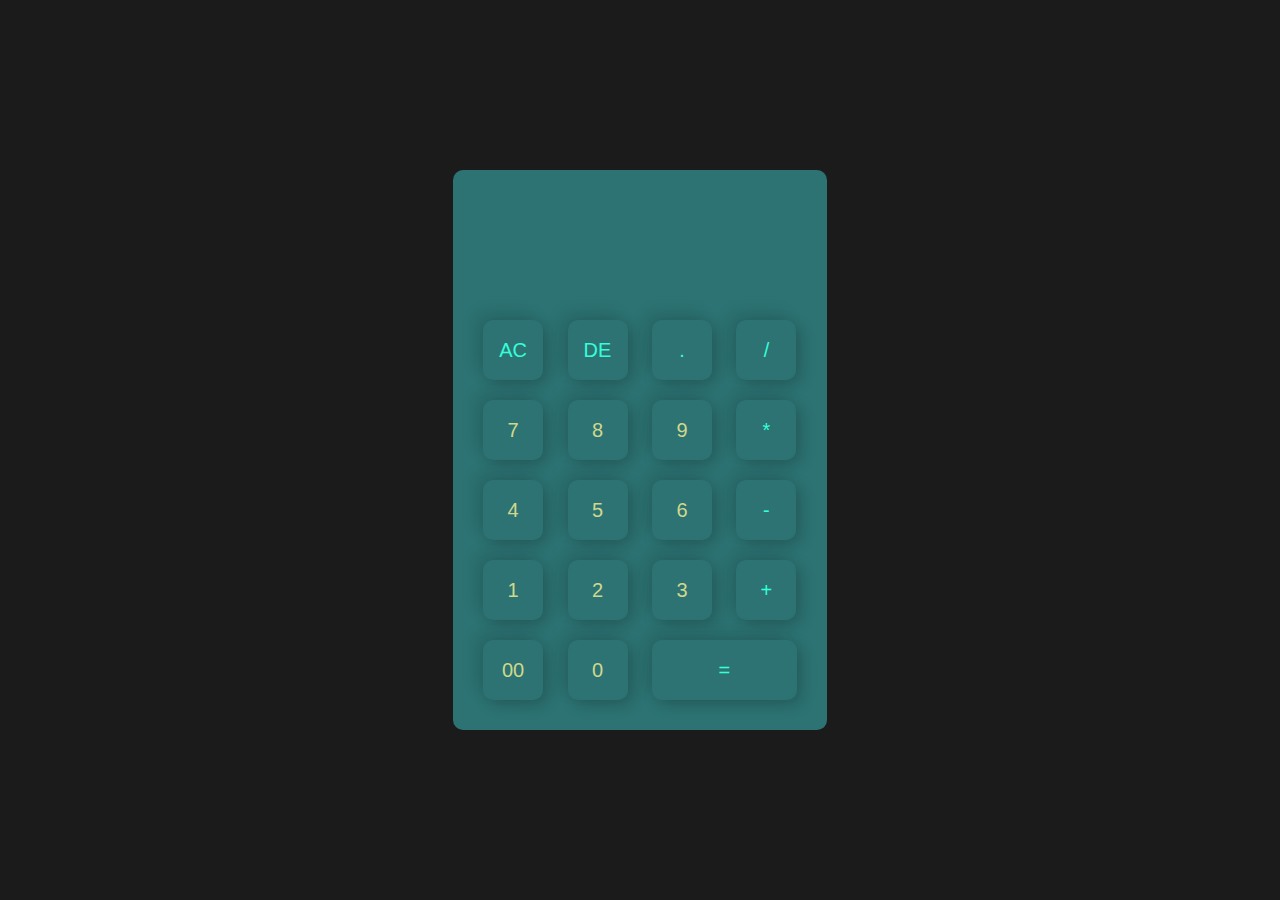
<file: internship/calculator/index.html>
<!DOCTYPE html>
<html>
<head>
    <meta name="viewport" content="width=device-width, initial-scale=1.0">
    <title>Calculator using javascript - Easy Tutorials</title>
    <link rel="stylesheet" href="style.css">
</head>
<body>

<div class="container">
  <div class="calculator">
    <form>
      <div class="display">
        <input type="text" name="display">
      </div>
      <div>
        <input type="button" value="AC" onclick="display.value = '' " class="operator">
        <input type="button" value="DE" onclick="display.value =  display.value.toString().slice(0,-1)" class="operator">
        <input type="button" value="." onclick="display.value += '.' " class="operator">
        <input type="button" value="/" onclick="display.value += '/' " class="operator">
      </div>
      <div>
        <input type="button" value="7" onclick="display.value += '7' ">
        <input type="button" value="8" onclick="display.value += '8' ">
        <input type="button" value="9" onclick="display.value += '9' ">
        <input type="button" value="*" onclick="display.value += '*' " class="operator">
      </div>
      <div>
        <input type="button" value="4" onclick="display.value += '4' ">
        <input type="button" value="5" onclick="display.value += '5' ">
        <input type="button" value="6" onclick="display.value += '6' ">
        <input type="button" value="-" onclick="display.value += '-' " class="operator">
      </div>
      <div>
        <input type="button" value="1" onclick="display.value += '1' ">
        <input type="button" value="2" onclick="display.value += '2' ">
        <input type="button" value="3" onclick="display.value += '3' ">
        <input type="button" value="+" onclick="display.value += '+' " class="operator">
      </div>
      <div>
        <input type="button" value="00" onclick="display.value += '00' ">
        <input type="button" value="0" onclick="display.value += '0' ">
        <input type="button" value="=" onclick="display.value = eval(display.value)" class="equal operator">
       
      </div>
    </form>
  </div>
</div>


</body>
</html>
</file>
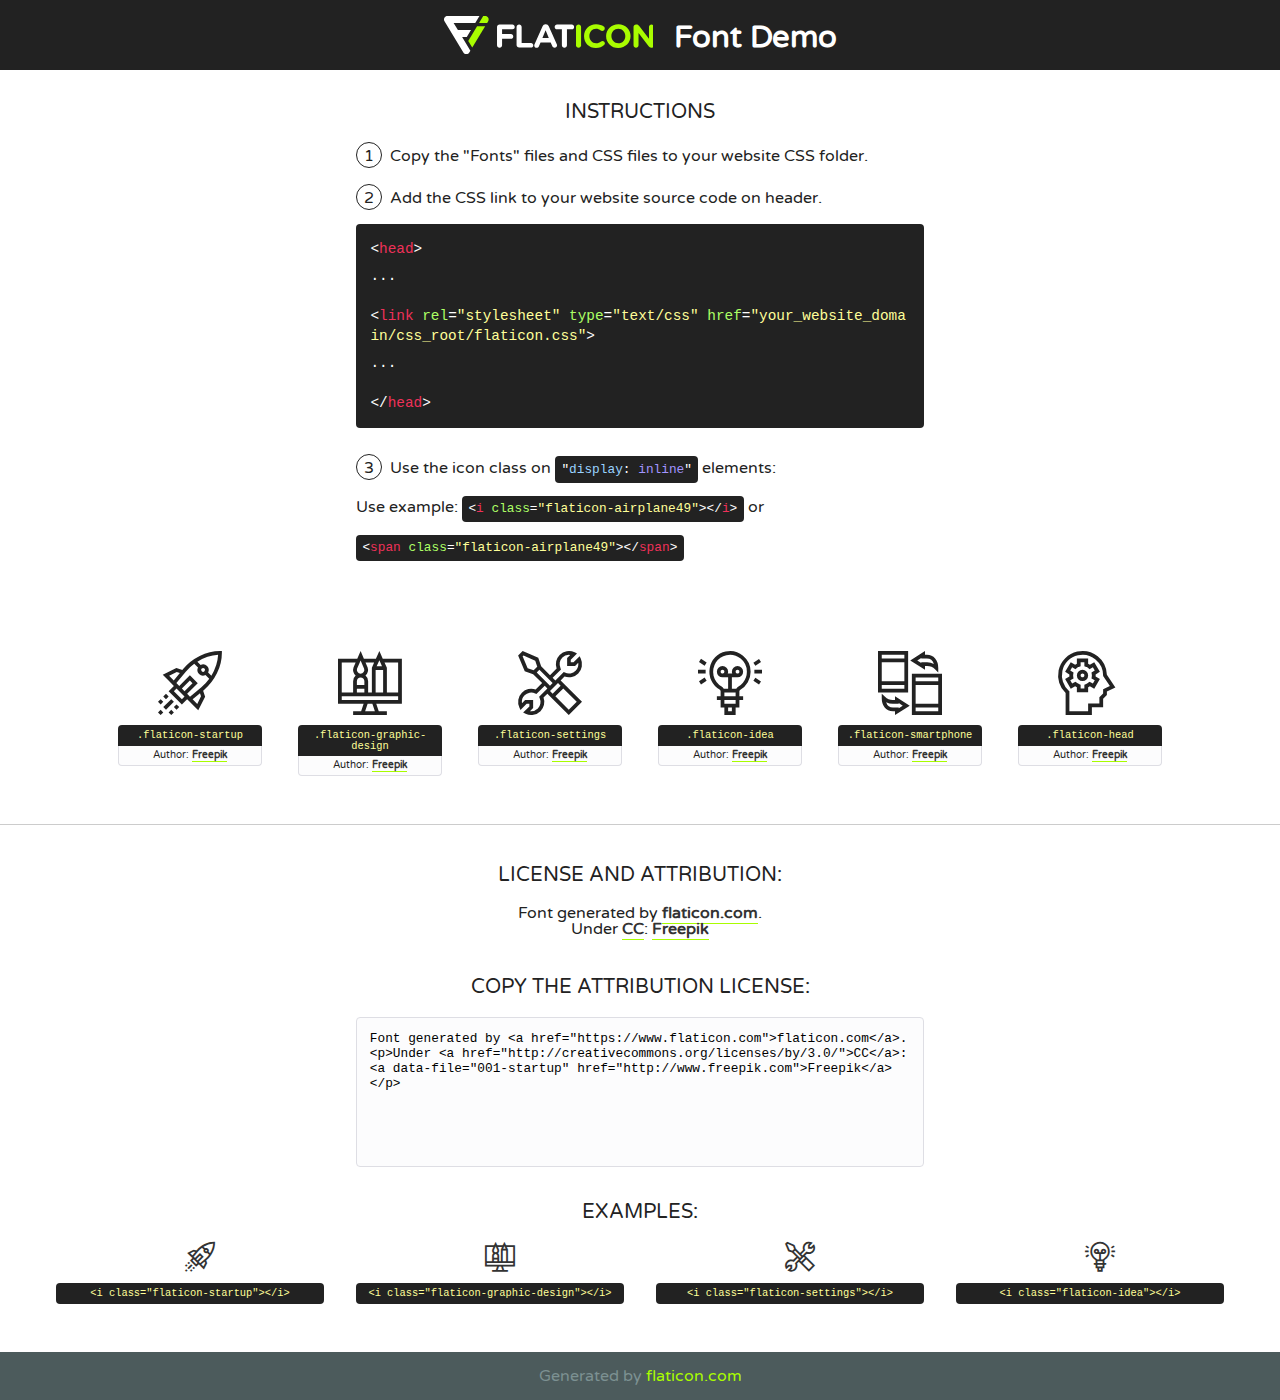
<file: internship/Rushi portfolio/fonts/flaticon/font/flaticon.html>
<!DOCTYPE html>
<!--
  Flaticon icon font: Flaticon
  Creation date: 03/04/2019 06:02
-->
<html>
<!DOCTYPE html>
<html>

<head>
    <title>Flaticon WebFont</title>
    <link href="http://fonts.googleapis.com/css?family=Varela+Round" rel="stylesheet" type="text/css" />
    <link rel="stylesheet" type="text/css" href="flaticon.css">
    <meta charset="UTF-8">
    <style>
    html, body, div, span, applet, object, iframe,
    h1, h2, h3, h4, h5, h6, p, blockquote, pre,
    a, abbr, acronym, address, big, cite, code,
    del, dfn, em, img, ins, kbd, q, s, samp,
    small, strike, strong, sub, sup, tt, var,
    b, u, i, center,
    dl, dt, dd, ol, ul, li,
    fieldset, form, label, legend,
    table, caption, tbody, tfoot, thead, tr, th, td,
    article, aside, canvas, details, embed, 
    figure, figcaption, footer, header, hgroup, 
    menu, nav, output, ruby, section, summary,
    time, mark, audio, video {
        margin: 0;
        padding: 0;
        border: 0;
        font-size: 100%;
        font: inherit;
        vertical-align: baseline;
    }
    /* HTML5 display-role reset for older browsers */
    article, aside, details, figcaption, figure, 
    footer, header, hgroup, menu, nav, section {
        display: block;
    }
    body {
        line-height: 1;
    }
    ol, ul {
        list-style: none;
    }
    blockquote, q {
        quotes: none;
    }
    blockquote:before, blockquote:after,
    q:before, q:after {
        content: '';
        content: none;
    }
    table {
        border-collapse: collapse;
        border-spacing: 0;
    }
    body {
        font-family: 'Varela Round', Helvetica, Arial, sans-serif;
        font-size: 16px;
        color: #222;
    }
    a {
        color: #333;
        border-bottom: 1px solid #a9fd00;
        font-weight: bold;
        text-decoration: none;
    }
    * {
        -moz-box-sizing: border-box;
        -webkit-box-sizing: border-box;
        box-sizing: border-box;
        margin: 0;
        padding: 0;
    }
    [class^="flaticon-"]:before, [class*=" flaticon-"]:before, [class^="flaticon-"]:after, [class*=" flaticon-"]:after {
        font-family: Flaticon;
        font-size: 30px;
        font-style: normal;
        margin-left: 20px;
        color: #333;
    }
    .wrapper {
        max-width: 600px;
        margin: auto;
        padding: 0 1em;
    }
    .title {
        font-size: 1.25em;
        text-align: center;
        margin-bottom: 1em;
        text-transform: uppercase;
    }
    header {
        text-align: center;
        background-color: #222;
        color: #fff;
        padding: 1em;
    }
    header .logo {
        width: 210px;
        height: 38px;
        display: inline-block;
        vertical-align: middle;
        margin-right: 1em;
        border: none;
    }
    header strong {
        font-size: 1.95em;
        font-weight: bold;
        vertical-align: middle;
        margin-top: 5px;
        display: inline-block;
    }
    .demo {
        margin: 2em auto;
        line-height: 1.25em;
    }
    .demo ul li {
        margin-bottom: 1em;
    }
    .demo ul li .num {
        color: #222;
        border-radius: 20px;
        display: inline-block;
        width: 26px;
        padding: 3px;
        height: 26px;
        text-align: center;
        margin-right: 0.5em;
        border: 1px solid #222;
    }
    .demo ul li code {
        background-color: #222;
        border-radius: 4px;
        padding: 0.25em 0.5em;
        display: inline-block;
        color: #fff;
        font-family: Consolas,Monaco,Lucida Console,Liberation Mono,DejaVu Sans Mono,Bitstream Vera Sans Mono,Courier New, monospace;
        font-weight: lighter;
        margin-top: 1em;
        font-size: 0.8em;
        word-break: break-all;
    }
    .demo ul li code.big {
        padding: 1em;
        font-size: 0.9em;
    }
    .demo ul li code .red {
        color: #EF3159;
    }
    .demo ul li code .green {
        color: #ACFF65;
    }
    .demo ul li code .yellow {
        color: #FFFF99;
    }
    .demo ul li code .blue {
        color: #99D3FF;
    }
    .demo ul li code .purple {
        color: #A295FF;
    }
    .demo ul li code .dots {
        margin-top: 0.5em;
        display: block;
    }
    #glyphs {
        border-bottom: 1px solid #ccc;
        padding: 2em 0;
        text-align: center;
    }
    .glyph {
        display: inline-block;
        width: 9em;
        margin: 1em;
        text-align: center;
        vertical-align: top;
        background: #FFF;
    }
    .glyph .glyph-icon {
        padding: 10px;
        display: block;
        font-family:"Flaticon";
        font-size: 64px;
        line-height: 1;
    }
    .glyph .glyph-icon:before {
        font-size: 64px;
        color: #222;
        margin-left: 0;
    }
    .class-name {
        font-size: 0.65em;
        background-color: #222;
        color: #fff;
        border-radius: 4px 4px 0 0;
        padding: 0.5em;
        color: #FFFF99;
        font-family: Consolas,Monaco,Lucida Console,Liberation Mono,DejaVu Sans Mono,Bitstream Vera Sans Mono,Courier New, monospace;
    }
    .author-name {
        font-size: 0.6em;
        background-color: #fcfcfd;
        border: 1px solid #DEDEE4;
        border-top: 0;
        border-radius: 0 0 4px 4px;
        padding: 0.5em;
    }
    .class-name:last-child {
        font-size: 10px;
        color:#888;
    }
    .class-name:last-child a {
        font-size: 10px;
        color:#555;
    }
    .class-name:last-child a:hover {
        color:#a9fd00;
    }
    .glyph > input {
        display: block;
        width: 100px;
        margin: 5px auto;
        text-align: center;
        font-size: 12px;
        cursor: text;
    }
    .glyph > input.icon-input {
        font-family:"Flaticon";
        font-size: 16px;
        margin-bottom: 10px;
    }
    .attribution .title {
        margin-top: 2em;
    }
    .attribution textarea {
        background-color: #fcfcfd;
        padding: 1em;
        border: none;
        box-shadow: none;
        border: 1px solid #DEDEE4;
        border-radius: 4px;
        resize: none;
        width: 100%;
        height: 150px;
        font-size: 0.8em;
        font-family: Consolas,Monaco,Lucida Console,Liberation Mono,DejaVu Sans Mono,Bitstream Vera Sans Mono,Courier New, monospace;
        -webkit-appearance: none;
    }
    .iconsuse {
        margin: 2em auto;
        text-align: center;
        max-width: 1200px;
    }
    .iconsuse:after {
        content: '';
        display: table;
        clear: both;
    }
    .iconsuse .image {
        float: left;
        width: 25%;
        padding: 0 1em;
    }
    .iconsuse .image p {
        margin-bottom: 1em;
    }
    .iconsuse .image span {
        display: block;
        font-size: 0.65em;
        background-color: #222;
        color: #fff;
        border-radius: 4px;
        padding: 0.5em;
        color: #FFFF99;
        margin-top: 1em;
        font-family: Consolas,Monaco,Lucida Console,Liberation Mono,DejaVu Sans Mono,Bitstream Vera Sans Mono,Courier New, monospace;
    }
    #footer {
        text-align: center;
        background-color: #4C5B5C;
        color: #7c9192;
        padding: 1em;
    }
    #footer a {
        border: none;
        color: #a9fd00;
        font-weight: normal;
    }
    @media (max-width: 960px) {
        .iconsuse .image {
            width: 50%;
        }
    }
    @media (max-width: 560px) {
        .iconsuse .image {
            width: 100%;
        }
    }
    </style>
</head>

<body class="characters-off">

    <header>
        <a href="https://www.flaticon.com" target="_blank" class="logo">
            <svg version="1.1" xmlns="http://www.w3.org/2000/svg" xmlns:xlink="http://www.w3.org/1999/xlink" xmlns:a="http://ns.adobe.com/AdobeSVGViewerExtensions/3.0/" viewBox="0 0 560.875 102.036" enable-background="new 0 0 560.875 102.036" xml:space="preserve">
                <defs>
                </defs>
                <g>
                    <g class="letters">
                        <path fill="#ffffff" d="M141.596,29.675c0-3.777,2.985-6.767,6.764-6.767h34.438c3.426,0,6.15,2.728,6.15,6.15
                        c0,3.43-2.724,6.149-6.15,6.149h-27.674v13.091h23.719c3.429,0,6.151,2.724,6.151,6.15c0,3.43-2.723,6.149-6.151,6.149h-23.719
                        v17.574c0,3.773-2.986,6.761-6.764,6.761c-3.779,0-6.764-2.989-6.764-6.761V29.675z"></path>
                        <path fill="#ffffff" d="M193.844,29.149c0-3.781,2.985-6.767,6.764-6.767c3.776,0,6.763,2.985,6.763,6.767v42.957h25.039
                        c3.426,0,6.149,2.726,6.149,6.153c0,3.425-2.723,6.15-6.149,6.15h-31.802c-3.779,0-6.764-2.986-6.764-6.768V29.149z"></path>
                        <path fill="#ffffff" d="M241.891,75.71l21.438-48.407c1.492-3.341,4.215-5.357,7.906-5.357h0.792
                        c3.686,0,6.323,2.017,7.815,5.357l21.439,48.407c0.436,0.967,0.701,1.845,0.701,2.723c0,3.602-2.809,6.501-6.414,6.501
                        c-3.161,0-5.269-1.845-6.499-4.655l-4.132-9.661h-27.059l-4.301,10.102c-1.144,2.631-3.426,4.214-6.237,4.214
                        c-3.517,0-6.24-2.81-6.24-6.325C241.1,77.64,241.451,76.677,241.891,75.71z M279.932,58.666l-8.521-20.297l-8.526,20.297H279.932
                        z"></path>
                        <path fill="#ffffff" d="M314.864,35.387H301.86c-3.429,0-6.239-2.813-6.239-6.238c0-3.429,2.811-6.24,6.239-6.24h39.533
                        c3.426,0,6.237,2.811,6.237,6.24c0,3.425-2.811,6.238-6.237,6.238h-13.001v42.785c0,3.773-2.99,6.761-6.764,6.761
                        c-3.779,0-6.764-2.989-6.764-6.761V35.387z"></path>
                        <path fill="#A9FD00" d="M352.615,29.149c0-3.781,2.985-6.767,6.767-6.767c3.774,0,6.761,2.985,6.761,6.767v49.024
                        c0,3.773-2.987,6.761-6.761,6.761c-3.781,0-6.767-2.989-6.767-6.761V29.149z"></path>
                        <path fill="#A9FD00" d="M374.132,53.836v-0.179c0-17.481,13.178-31.801,32.065-31.801c9.22,0,15.459,2.458,20.557,6.238
                        c1.402,1.054,2.637,2.985,2.637,5.357c0,3.692-2.985,6.59-6.681,6.59c-1.845,0-3.071-0.702-4.044-1.319
                        c-3.776-2.813-7.729-4.393-12.562-4.393c-10.364,0-17.831,8.611-17.831,19.154v0.173c0,10.542,7.291,19.329,17.831,19.329
                        c5.715,0,9.492-1.756,13.359-4.834c1.049-0.874,2.458-1.491,4.039-1.491c3.429,0,6.325,2.813,6.325,6.236
                        c0,2.106-1.056,3.78-2.282,4.834c-5.539,4.834-12.036,7.733-21.878,7.733C387.572,85.464,374.132,71.493,374.132,53.836z"></path>
                        <path fill="#A9FD00" d="M433.009,53.836v-0.179c0-17.481,13.79-31.801,32.766-31.801c18.981,0,32.592,14.143,32.592,31.628v0.173
                        c0,17.483-13.785,31.807-32.769,31.807C446.625,85.464,433.009,71.32,433.009,53.836z M484.224,53.836v-0.179
                        c0-10.539-7.725-19.326-18.626-19.326c-10.893,0-18.449,8.611-18.449,19.154v0.173c0,10.542,7.73,19.329,18.626,19.329
                        C476.676,72.986,484.224,64.378,484.224,53.836z"></path>
                        <path fill="#A9FD00" d="M506.233,29.321c0-3.774,2.99-6.763,6.767-6.763h1.401c3.252,0,5.183,1.583,7.029,3.953l26.093,34.265
                        V29.059c0-3.692,2.99-6.677,6.681-6.677c3.683,0,6.671,2.985,6.671,6.677v48.934c0,3.78-2.987,6.765-6.764,6.765h-0.436
                        c-3.257,0-5.188-1.581-7.034-3.953l-27.056-35.492v32.944c0,3.687-2.985,6.676-6.678,6.676c-3.683,0-6.673-2.989-6.673-6.676
                        V29.321z"></path>
                    </g>
                    <g class="insignia">
                        <path fill="#ffffff" d="M48.372,56.137h12.517l11.156-18.537H37.186L25.688,18.539h57.825L94.668,0H9.271
                        C5.925,0,2.842,1.801,1.198,4.716c-1.644,2.907-1.593,6.482,0.134,9.343l50.38,83.501c1.678,2.781,4.689,4.476,7.938,4.476
                        c3.246,0,6.257-1.695,7.935-4.476l2.898-4.804L48.372,56.137z"></path>
                        <g class="i">
                            <path fill="#A9FD00" d="M93.575,18.539h0.031v0.004l21.652,0.004l2.705-4.488c1.727-2.861,1.778-6.436,0.133-9.343
                            C116.454,1.801,113.371,0,110.026,0h-5.294L93.575,18.539z"></path>
                            <polygon fill="#A9FD00" points="88.291,27.356 64.725,66.486 75.519,84.404 109.942,27.356"></polygon>
                        </g>
                    </g>
                </g>
            </svg>
        </a>
        <strong>Font Demo</strong>
    </header>


    <section class="demo wrapper">

        <p class="title">Instructions</p>

        <ul>
            <li>
                <span class="num">1</span>Copy the "Fonts" files and CSS files to your website CSS folder.
            </li>
            <li>
                <span class="num">2</span>Add the CSS link to your website source code on header.
                <code class="big">
                    &lt;<span class="red">head</span>&gt;
                    <br/><span class="dots">...</span>
                    <br/>&lt;<span class="red">link</span> <span class="green">rel</span>=<span class="yellow">"stylesheet"</span> <span class="green">type</span>=<span class="yellow">"text/css"</span> <span class="green">href</span>=<span class="yellow">"your_website_domain/css_root/flaticon.css"</span>&gt;
                    <br/><span class="dots">...</span>
                    <br/>&lt;/<span class="red">head</span>&gt;
                </code>
            </li>

            <li>
                <p>
                    <span class="num">3</span>Use the icon class on <code>"<span class="blue">display</span>:<span class="purple"> inline</span>"</code> elements:
                    <br />
                    Use example: <code>&lt;<span class="red">i</span> <span class="green">class</span>=<span class="yellow">&quot;flaticon-airplane49&quot;</span>&gt;&lt;/<span class="red">i</span>&gt;</code> or <code>&lt;<span class="red">span</span> <span class="green">class</span>=<span class="yellow">&quot;flaticon-airplane49&quot;</span>&gt;&lt;/<span class="red">span</span>&gt;</code>
            </li>
        </ul>

    </section>




   <section id="glyphs">          
    
      
        <div class="glyph"><div class="glyph-icon flaticon-startup"></div>
            <div class="class-name">.flaticon-startup</div>
            <div class="author-name">Author: <a data-file="001-startup" href="http://www.freepik.com">Freepik</a> </div> 
        </div>        
        
        <div class="glyph"><div class="glyph-icon flaticon-graphic-design"></div>
            <div class="class-name">.flaticon-graphic-design</div>
            <div class="author-name">Author: <a data-file="002-graphic-design" href="http://www.freepik.com">Freepik</a> </div> 
        </div>        
        
        <div class="glyph"><div class="glyph-icon flaticon-settings"></div>
            <div class="class-name">.flaticon-settings</div>
            <div class="author-name">Author: <a data-file="003-settings" href="http://www.freepik.com">Freepik</a> </div> 
        </div>        
        
        <div class="glyph"><div class="glyph-icon flaticon-idea"></div>
            <div class="class-name">.flaticon-idea</div>
            <div class="author-name">Author: <a data-file="004-idea" href="http://www.freepik.com">Freepik</a> </div> 
        </div>        
        
        <div class="glyph"><div class="glyph-icon flaticon-smartphone"></div>
            <div class="class-name">.flaticon-smartphone</div>
            <div class="author-name">Author: <a data-file="005-smartphone" href="http://www.freepik.com">Freepik</a> </div> 
        </div>        
        
        <div class="glyph"><div class="glyph-icon flaticon-head"></div>
            <div class="class-name">.flaticon-head</div>
            <div class="author-name">Author: <a data-file="006-head" href="http://www.freepik.com">Freepik</a> </div> 
        </div>        
        

    </section>



    <section class="attribution wrapper"   style="text-align:center;">

      <div class="title">License and attribution:</div><div class="attrDiv">Font generated by <a href="https://www.flaticon.com">flaticon.com</a>. <div><p>Under <a href="http://creativecommons.org/licenses/by/3.0/">CC</a>: <a data-file="001-startup" href="http://www.freepik.com">Freepik</a></p>  </div>
      </div>
      <div class="title">Copy the Attribution License:</div>

    <textarea onclick="this.focus();this.select();">Font generated by &lt;a href=&quot;https://www.flaticon.com&quot;&gt;flaticon.com&lt;/a&gt;. <p>Under <a href="http://creativecommons.org/licenses/by/3.0/">CC</a>: <a data-file="001-startup" href="http://www.freepik.com">Freepik</a></p>  
     </textarea>

    </section>

    <section class="iconsuse">

          <div class="title">Examples:</div>            
             
            <div class="image">
                <p>
                    <i class="glyph-icon flaticon-startup"></i> 
                    <span>&lt;i class=&quot;flaticon-startup&quot;&gt;&lt;/i&gt;</span>
                </p>
            </div>
            
            <div class="image">
                <p>
                    <i class="glyph-icon flaticon-graphic-design"></i> 
                    <span>&lt;i class=&quot;flaticon-graphic-design&quot;&gt;&lt;/i&gt;</span>
                </p>
            </div>
            
            <div class="image">
                <p>
                    <i class="glyph-icon flaticon-settings"></i> 
                    <span>&lt;i class=&quot;flaticon-settings&quot;&gt;&lt;/i&gt;</span>
                </p>
            </div>
            
            <div class="image">
                <p>
                    <i class="glyph-icon flaticon-idea"></i> 
                    <span>&lt;i class=&quot;flaticon-idea&quot;&gt;&lt;/i&gt;</span>
                </p>
            </div>
                       
        </div>
                            
    </section>

<div id="footer">
    <div>Generated by <a href="https://www.flaticon.com">flaticon.com</a>
    </div>
</div>



</body>
</html>
</file>
<file: internship/calculator/style.css>
*{
    margin: 0;
    padding: 0;
    font-family: 'Poppins', sans-serif;
    box-sizing: border-box;
}


.container{
    width: 100%;
    height: 100vh;
    background: #1b1b1b;
    display: flex;
    align-items: center;
    justify-content: center;
}
.calculator{
    background: #2f7a7aec;
    padding: 20px;
    border-radius: 10px;
}
.calculator form input{
    border: 0;
    outline: 0;
    width: 60px;
    height: 60px;
    border-radius: 10px;
    box-shadow: -8px -8px 15px rgba(0, 0, 0, 0.1),5px 5px 15px rgba(0, 0, 0, 0.2);
    background: transparent;
    font-size: 20px;
    color: #d0d88d;
    cursor: pointer;
    margin: 10px;
}

form .display{
    display: flex;
    justify-content: flex-end;
    margin: 20px 0;
}
form .display input{
    text-align: right;
    flex: 1;
    font-size: 45px;
    box-shadow: none;
}
form input.equal{
    width: 145px;
}



form input.operator{
    color: #33ffd8;
}
</file>
<file: internship/Rushi portfolio/fonts/flaticon/font/flaticon.css>
/*
  	Flaticon icon font: Flaticon
  	Creation date: 03/04/2019 06:02
  	*/

@font-face {
  font-family: "Flaticon";
  src: url("./Flaticon.eot");
  src: url("./Flaticon.eot?#iefix") format("embedded-opentype"),
       url("./Flaticon.woff2") format("woff2"),
       url("./Flaticon.woff") format("woff"),
       url("./Flaticon.ttf") format("truetype"),
       url("./Flaticon.svg#Flaticon") format("svg");
  font-weight: normal;
  font-style: normal;
}

@media screen and (-webkit-min-device-pixel-ratio:0) {
  @font-face {
    font-family: "Flaticon";
    src: url("./Flaticon.svg#Flaticon") format("svg");
  }
}

[class^="flaticon-"]:before, [class*=" flaticon-"]:before,
[class^="flaticon-"]:after, [class*=" flaticon-"]:after {   
  font-family: Flaticon;
        font-style: normal;
  font-weight: normal;
  font-variant: normal;
  text-transform: none;
  line-height: 1;

  /* Better Font Rendering =========== */
  -webkit-font-smoothing: antialiased;
  -moz-osx-font-smoothing: grayscale;
}

.flaticon-startup:before { content: "\f100"; }
.flaticon-graphic-design:before { content: "\f101"; }
.flaticon-settings:before { content: "\f102"; }
.flaticon-idea:before { content: "\f103"; }
.flaticon-smartphone:before { content: "\f104"; }
.flaticon-head:before { content: "\f105"; }
</file>
